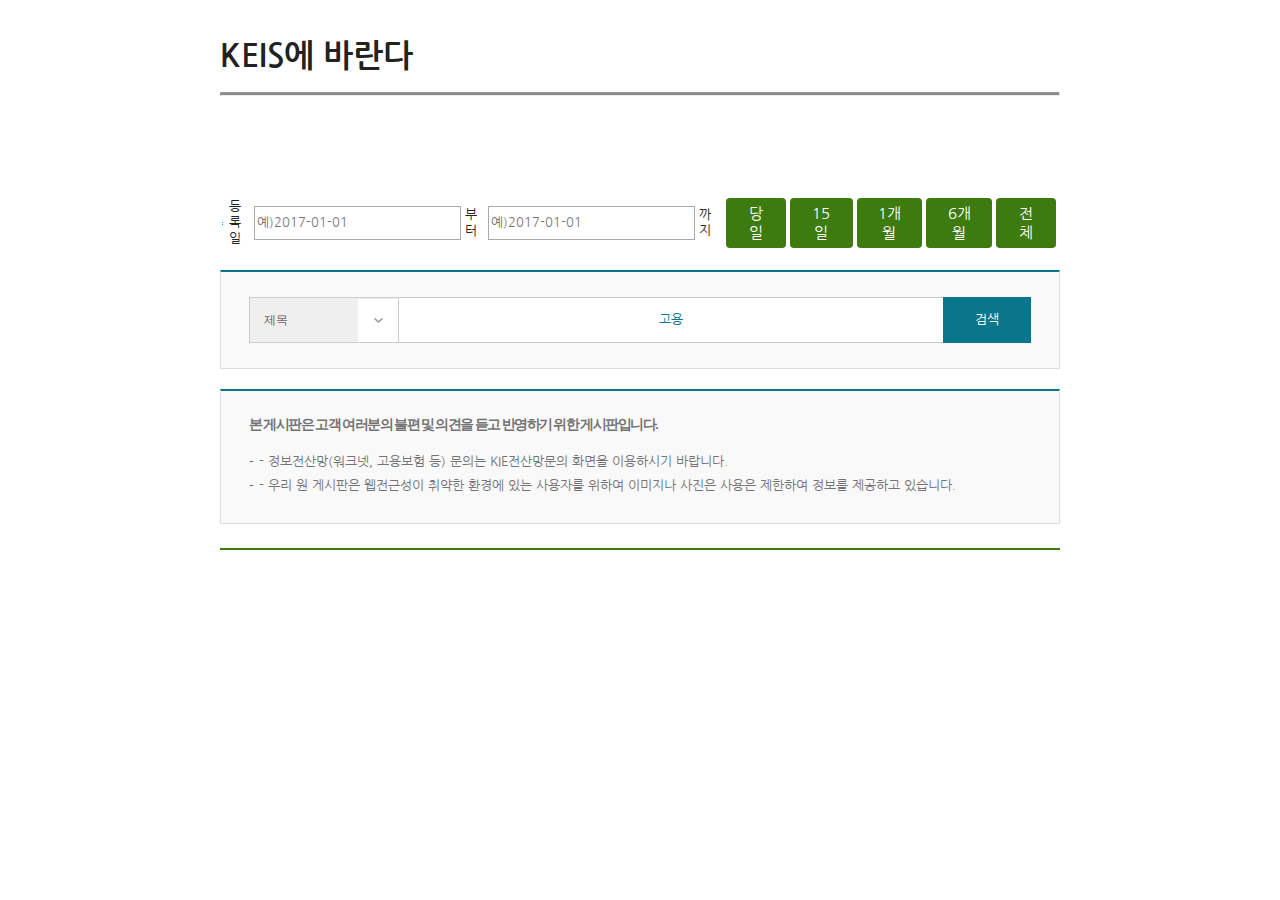
<file: index.html>
<!DOCTYPE html>
<html lang="ko">
<head>
    <meta charset="UTF-8">
    <meta http-equiv="X-UA-Compatible" content="IE=edge">
    <meta name="viewport" content="width=device-width, initial-scale=1.0">
    <title>자게판</title>
    <link rel="stylesheet" href="style/style.css">
</head>
<body>
    
<div id="wrap">

<div id="header" class="flex-container">

<h1>KEIS에 바란다</h1>
</div> 
<hr>
<!-- header끝 -->

<div id="searchDateArea" class="flex-container">

    <div id="periodInputArea" class="flex-container">
            <h5>등록일</h5>
            
       <input type="text" id="startDate" size="16" placeholder="예)2017-01-01 "><span>부터</span> 
       <input type="text" id="endDate" size="16" placeholder="예)2017-01-01 "> <span>까지</span> 
    
    </div>
    
    <!-- div#periodBtnArea 시작-->
<div id="periodBtnArea" class="flex-container">
<button type="button">당일</button>
<button type="button">15일</button>
<button type="button">1개월</button>
<button type="button">6개월</button>
<button type="button">전체</button>

</div>

</div>
<!-- date끝 -->

<div id="searchWordArea">
    <form action="URL" class="flex-container">

        <select id="searchColumn" name="searchColumn">
            <option value="subject">제목</option>
            <option value="content">내용</option>
        </select>
        
        <input type="text" name="searchWord" id="searchWord" placeholder="고용" >
        <button type="button">검색</button>
    </form>
</div>


<div id="bbsGuide">
<h5>
    본 게시판은 고객 여러분의
    불편 및 의견을 듣고 반영하기 위한 게시판입니다.
</h5>
<ul>
    <li>- 정보전산망(워크넷, 고용보험 등) 문의는 KIE전산망문의 화면을 이용하시기 바랍니다.</li>
    <li>- 우리 원 게시판은 웹전근성이 취약한 환경에 있는 사용자를 위하여 이미지나 사진은 
        사용은 제한하여 정보를 제공하고 있습니다.</li>
</ul>

</div>

<main id="mainBBS">

    
</main>




</div>
<!-- 워랩 -->



<script src="script/jquery-3.6.0.min.js"></script>
<script src="script/script.js"></script>
</body>
</html>
</file>
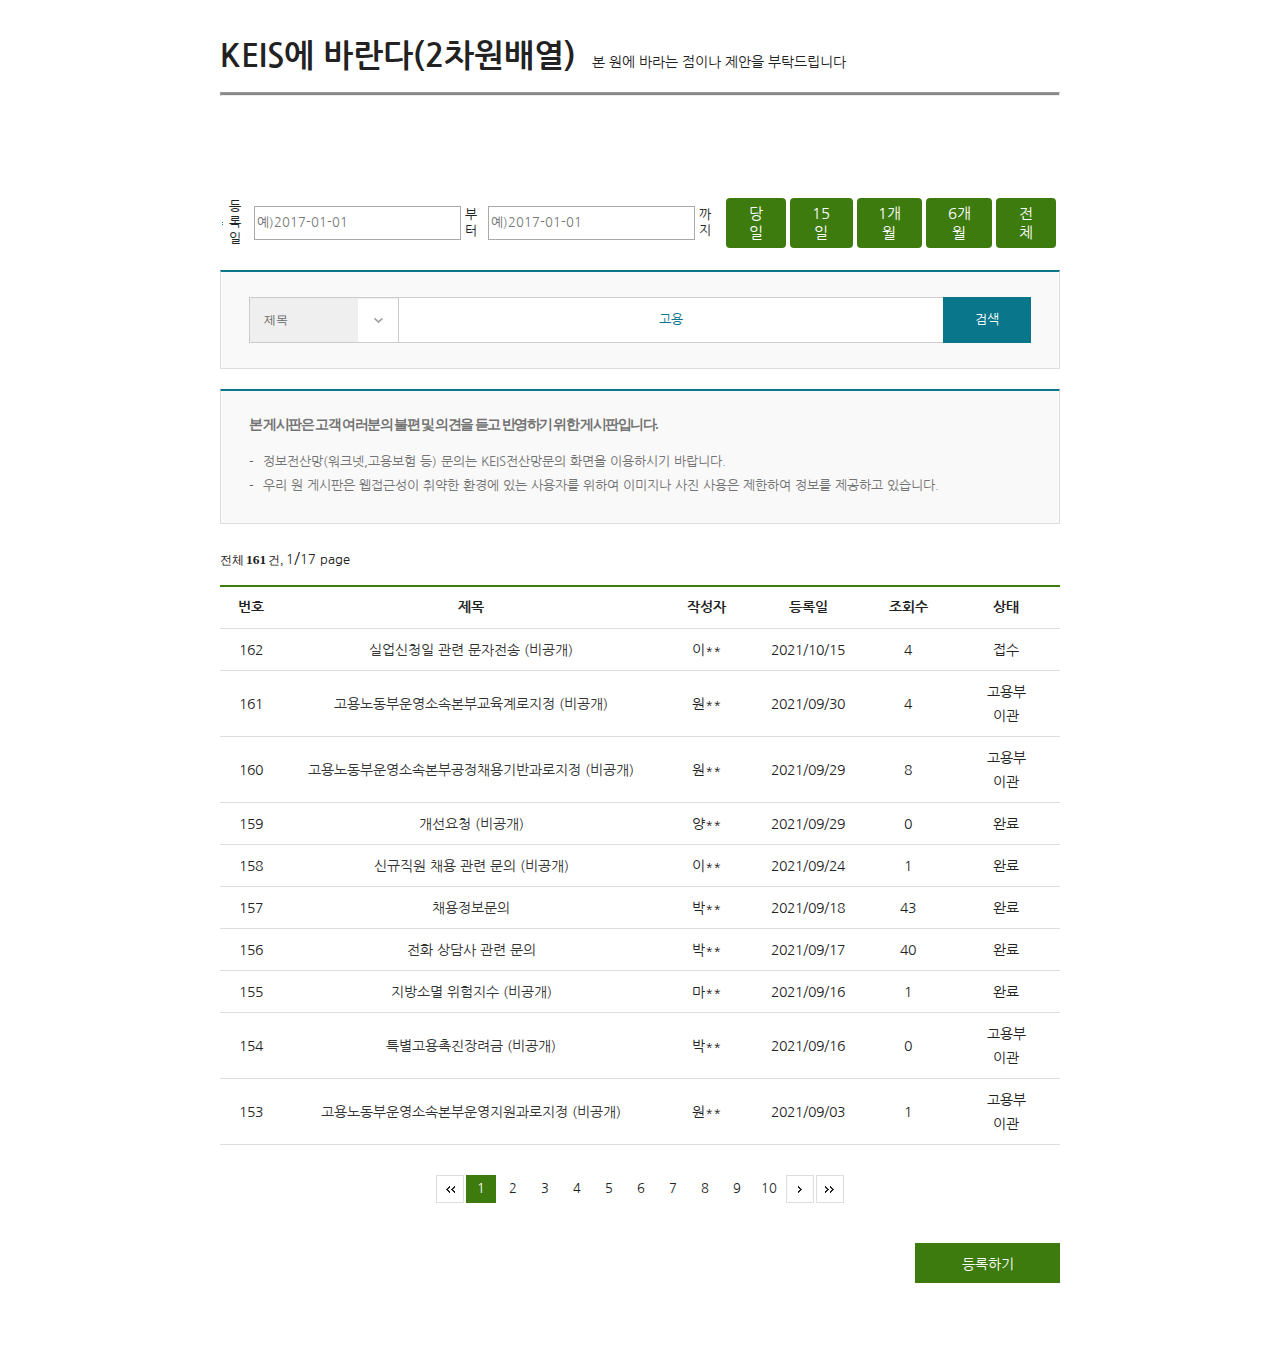
<file: bbs/freeBoard.html>
<!DOCTYPE html>
<html lang="ko">
<head>
    <meta charset="UTF-8">
    <meta http-equiv="X-UA-Compatible" content="IE=edge">
    <meta name="viewport" content="width=device-width, initial-scale=1.0">
    <title>자게판(자유게시판, 프리보드)</title>
    <link rel="stylesheet" href="../style/style.css">
</head>
<body>
    <div id="wrap">
        <header id="header">
            <h1>KEIS에 바란다(2차원배열)</h1>
        </header>
        <!-- header#header -->

        <hr>

        <div id="searchDateArea" class="flex-container">

            <div id="periodInputArea" class="flex-container">
                <h5>등록일</h5>
                <input type="text" id="startDate" size="16"
                placeholder="예)2017-01-01">
                <span>부터</span>    
                <input type="text" id="endDate" size="16"
                placeholder="예)2017-01-01">
                <span>까지</span>
            </div>
            <!-- div#periodInputArea -->

            <div id="periodBtnArea" class="flex-container">
                <button type="button">당일</button>
                <button type="button">15일</button>
                <button type="button">1개월</button>
                <button type="button">6개월</button>
                <button type="button">전체</button>
            </div>
            <!-- div#periodBtnArea -->

        </div>
        <!-- div#searchDateArea 
            등록일 및 등록기간 버튼 검색영역-->

        <div id="searchWordArea">
            <form action="URL" class="flex-container">
                <select id="searchColumn" name="searchColumn">
                    <option value="subject">제목</option>
                    <option value="content">내용</option>
                </select>
                <input type="text" name="searchWord"
                 id="searchWord" placeholder="고용">
                <button type="button">검색</button>
            </form>
        </div>
        <!-- div#searchWordArea 
           검색 영역 및 검색어를 사용한 검색영역 -->

        <div id="bbsGuide">
            <h5>
                본 게시판은 고객 여러분의 
                불편 및 의견을 듣고 반영하기 위한 게시판입니다.
            </h5>
            <ul>
                <li>
                    정보전산망(워크넷,고용보험 등) 문의는 
                    KEIS전산망문의 화면을 이용하시기 바랍니다.
                </li>
                <li>
                    우리 원 게시판은 웹접근성이 취약한 환경에 있는 
                    사용자를 위하여 이미지나 사진 사용은 
                    제한하여 정보를 제공하고 있습니다.
                </li>
            </ul>

        </div>
        <!-- div#bbsGuide -->

        <div id="dataRecordArea">
            <span id="totalRecord">161</span>
            <span id="nowPagePrn">1</span>
            <span>/</span>
            <span id="totalPagePrn">17</span>
        </div>
        <!-- div#dataRecordArea -->

        <main id="mainBBS">
            <!-- 
                table>thead>tr>th*6^^tbody>tr*10>td*6

                ^ => carot 캐럿, 캐롯, emmet코드에서는 1단계 상위요소로 이동
             -->
            <table id="bbsTbl">
                <thead>
                    <tr>
                        <th>번호</th>
                        <th>제목</th>
                        <th>작성자</th>
                        <th>등록일</th>
                        <th>조회수</th>
                        <th>상태</th>
                    </tr>
                </thead>
                <tbody id="bbsContent">
                    <tr>
                        <td></td>
                        <td></td>
                        <td></td>
                        <td></td>
                        <td></td>
                        <td></td>
                    </tr>
                </tbody>
            </table>  
        </main>
        <!-- main#mainBBS -->


        <div id="pagingArea" class="flex-container">
            <div><img src="../images/btn_first.gif" alt="처음으로" width="28" height="28"></div>
            <script>
            let tag = "";
            let attr = "";
            for (let i = 1; i <= 10; i++) { 
                if (i==1) {
                    attr = " selected";
                } else {
                    attr = "";
                }
                tag += "<div class='pageNum"+ attr +"'>"+i+"</div>";
            }
            document.write(tag); 
            </script>
            <div><img src="../images/btn_next.gif" alt="다음으로" width="28" height="28"></div>
            <div><img src="../images/btn_last.gif" alt="끝으로" width="28" height="28"></div>
        </div>
        <!-- div#pagingArea -->

        <footer id="footer">
                <button type="button">등록하기</button>
        </footer>
        <!-- footer#footer -->

    </div>
    <!-- div#wrap -->
    
    <script src="../script/jquery-3.6.0.min.js"></script>
    <script src="../script/script.js"></script>
</body>
</html>
</file>
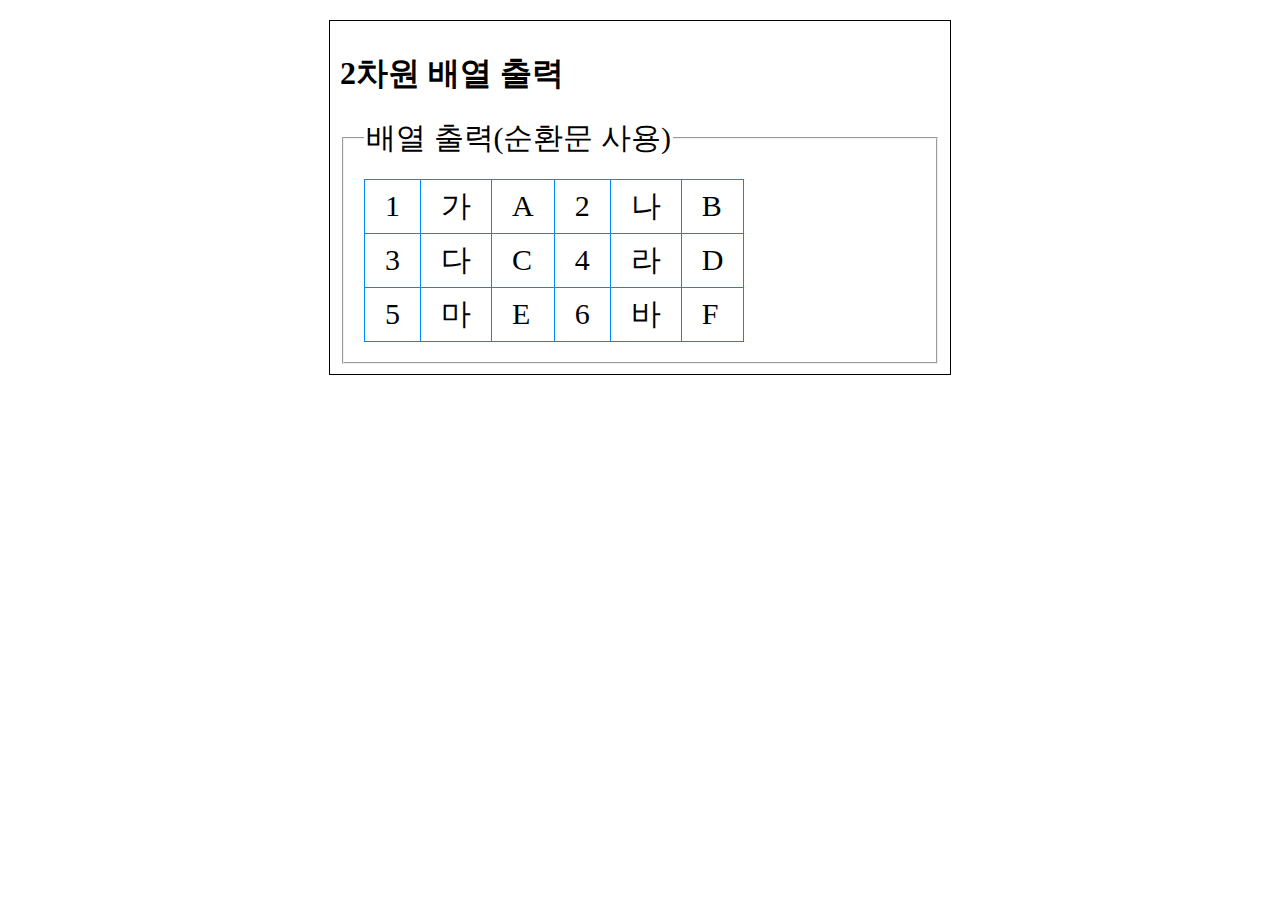
<file: bbs/matrixArray.html>
<!DOCTYPE html>
<html lang="ko">
<head>
    <meta charset="UTF-8">
    <meta http-equiv="X-UA-Compatible" content="IE=edge">
    <meta name="viewport" content="width=device-width, initial-scale=1.0">
    <title>2차원배열</title>
    <style>
        div#wrap {
            width: 600px;
            padding: 10px;
            border: 1px solid #000;
            margin: 20px auto;
        }
        fieldset {
            font-size: 30px;
            padding: 20px;
        }
        table#res {
            border: 1px solid #f80;
            border-collapse: collapse;
        }
        td {
            font-size: 30px;
            padding: 6px 20px;
            border: 1px solid #08f;
        }

    </style>
</head>
<body>
    <div id="wrap">
        <h1>2차원 배열 출력</h1>
        <fieldset>
            <legend>배열 출력(순환문 사용)</legend>
            <table id="res">
                <tbody id="prn"></tbody>
            </table>
        </fieldset>
    </div>
    <script src="../script/jquery-3.6.0.min.js"></script>
    <script>
        
        let arr = [ 
                        [1, "가", "A", 2,  "나", "B"],  
                        [3, "다", "C", 4, "라", "D" ],  
                        [5, "마", "E", 6, "바", "F" ] 
                    ];   // 2차원 배열

        let prn = "";
        for (let i = 0; i < arr.length; i++) {    // arr.length => 2

            prn += "<tr>";
            
            for (let j = 0; j <arr[i].length; j++) {        
                prn += "<td>" + arr[i][j] + "</td>";
            }

            prn += "</tr>";
            
          
        }

        $("#prn").html(prn);

        

    </script>
    
</body>
</html>
</file>
<file: style/style.css>
@charset "UTF-8";
@import url(style_Reset.css);


/* div#wrap 시작 */
div#wrap {
    width: 900px;
    padding: 40px 30px 20px;
    /* border: 1px solid #000; */
    margin: 0 auto;
}
/* div#wrap 끝 */



/* header#header 시작 */
header#header h1::after {
    content: "본 원에 바라는 점이나 제안을 부탁드립니다";
    font-size: 14px;
    font-weight: normal;
    margin-left: 16px;
}
/* header#header 끝 */


hr {
    padding: 1px;
    margin: 20px 0 100px;
    background-color: #888;
}




/*  div#searchDateArea 시작 */
div#searchDateArea {
    padding: 1px;
    /* border: 1px solid #000; */
    margin-bottom: 20px;
    justify-content: space-between;
}

#searchDateArea div#periodInputArea,
#searchDateArea div#periodBtnArea {
    padding: 1px;
    /* border: 1px solid #08f; */
    align-items: center;
}

/* div#periodInputArea 시작  */
#searchDateArea div#periodInputArea::before {
    content: "";
    width: 3px;
    height: 5px;
    margin-right: 6px;
    background-image: url(../images/bul_h6.gif);
    background-repeat: no-repeat;
    background-position: center;
}
#searchDateArea div#periodInputArea h5 {
    font-weight: normal;
}
#searchDateArea #periodInputArea :nth-child(2n-1) {
    font-size: 13px;
    margin-right: 11px;
}
#searchDateArea #periodInputArea input {
    padding: 8px 2px;
    border: 1px solid #aaa;
    margin-right: 4px;
}
/* div#periodInputArea 끝  */

/* div#periodBtnArea  시작 */
#searchDateArea div#periodBtnArea button {
    color: #fff;
    font-size: 15px;
    text-align: center;
    padding: 6px 21px;
    border: none;
    border-radius: 4px;
    margin: 0 2px;
    
    background-color: #3e7b0e;
    cursor: pointer;
}
/* div#periodBtnArea  끝 */

/*  div#searchDateArea 끝 */



/*  div#searchWordArea 시작 */
div#searchWordArea {
    padding: 25px 28px;
    border: 1px solid #ddd;
    border-top: 2px solid #0a768c;
    background-color: #f9f9f9;
    margin-bottom: 20px;
}

#searchWordArea select {
    color: #666;
    width: 150px;
    font-size: 11.5px;
    font-family: Dotum, serif;   /* 돋움 */
    padding: 16px 14px;
    border: 1px solid #ccc;

    cursor: pointer;
}

#searchWordArea select {   /* chrome */
    -webkit-appearance: none;
}
#searchWordArea select::-ms-expand {   /* IE */
    display : none;
}
#searchWordArea select {
    background-image:url(../images/box_select.jpg);
    background-position: right center;
    background-repeat: no-repeat;
}

#searchWordArea input {
    padding: 0 26px;
    border: 1px solid #ccc;
    border-right: none;
    border-left: none;
    flex: 1;
}

#searchWordArea input::placeholder {
    color: #0a768c;
    text-align: center;
}


#searchWordArea button {
    color: #fff;
    width: 88px;
    border: 1px solid #0a768c;
    background-color: #0a768c;

    cursor: pointer;
}
/*  div#searchWordArea 끝 */



/*  div#bbsGuide 시작 */
div#bbsGuide {
    padding: 25px 28px;
    border: 1px solid #ddd;
    border-top: 2px solid #0a768c;
    background-color: #f9f9f9;
    margin-bottom: 24px;
}
#bbsGuide h5 {
    color: #737373;
    font-size: 13.5px;
    font-family: Dotum, serif;    
    letter-spacing: -1.5px;
    margin-bottom: 16px;
}
#bbsGuide li {
    color: #737373;
    font-size: 12.5px;
    line-height: 24px;
}
#bbsGuide li::before {
    content: "";
    width: 10px;
    height: 5px;
    /* border: 1px solid #f00; */
    background-image: url(../images/bul_h7.gif);
    background-repeat: no-repeat;
    display: inline-block;
}
/*  div#bbsGuide 끝 */



/* div#dataRecordArea 시작 */

div#dataRecordArea {
    /* border: 1px solid #000; */
    margin-bottom: 16px;
}

#dataRecordArea span#totalRecord::before {
    content: "전체";
    font-size: 12px;
    font-family: Dotum, serif; 
    font-weight: normal;
    margin-right: 2px;
}
#dataRecordArea span#totalRecord {
    font-size: 13.5px;
    font-family: Dotum, serif;    
    font-weight: bold;
}
#dataRecordArea span#totalRecord::after {
    content: "건, ";
    font-size: 12px;
    font-family: Dotum, serif; 
    font-weight: normal;
    margin-left: 2px;
}
#dataRecordArea span#nowPagePrn {
    font-size: 13px;
}
#dataRecordArea span#totalPagePrn {
    font-size: 13px;
}
#dataRecordArea span#totalPagePrn::after {
    content: " page";
}
#dataRecordArea span:nth-child(2),
#dataRecordArea span:nth-child(3) {
    letter-spacing: -4px;
}
/* div#dataRecordArea 끝 */



/*  main#mainBBS 시작 */
main#mainBBS {
    /* padding: 25px 28px; */
    /* border: 1px solid #ddd; */
    border-top: 2px solid #3e7b0e;
    margin-bottom: 30px;
}    
#mainBBS table {
    border-collapse: collapse;
}

#mainBBS table tbody tr {
    transition: all 1s;
}
#mainBBS table tbody tr:hover {
    background-color: rgba(239, 239, 239, 0.31);
}
#mainBBS th,
#mainBBS td {
    font-size: 13.5px;
    text-align: center;
    line-height: 24px;
    padding: 9px 0 8px;
    border-bottom: 1px solid #ddd;  
    
}
#mainBBS th:nth-child(1),
#mainBBS td:nth-child(1)  {
    width: 62px;
}
#mainBBS th:nth-child(2),
#mainBBS td:nth-child(2)  {
    width: 378px;
}

#mainBBS td:nth-child(2) a:hover {
    text-decoration: underline;
}

#mainBBS th:nth-child(3),
#mainBBS td:nth-child(3)  {
    width: 92px;
}
#mainBBS td:nth-child(3)::after {
    content: "**";
}
#mainBBS th:nth-child(4),
#mainBBS td:nth-child(4)  {
    width: 112px;
}
#mainBBS th:nth-child(5),
#mainBBS td:nth-child(5)  {
    width: 88px;
}
#mainBBS th:nth-child(6),
#mainBBS td:nth-child(6)  {
    width: 108px;
    padding-left: 28px;
    padding-right: 28px;
}
/*  main#mainBBS 끝 */


/* div#pagingArea 시작 */
div#pagingArea {
    margin-bottom: 40px;
    justify-content: center;
}

div#pagingArea div {
    margin: 0 1px;
    cursor: pointer;
}
div#pagingArea div.pageNum {    
    width: 30px;
    height: 28px;
    font-size: 12.5px;
    text-align: center;
    line-height: 28px;
}
div#pagingArea div.selected {
    color: #fff;
    background-color: #3e7b0e;
}
/* div#pagingArea 끝 */


/*  footer#footer 시작 */
footer#footer {
    text-align: right;
    margin-bottom: 60px;
}
#footer button {
    width: 145px;
    height: 40px;
    color: #fff;
    font-size: 14px;
    line-height: 40px;
    border: 1px solid #3e7b0e;
    background-color: #3e7b0e;

    cursor: pointer;
    
}

/*  footer#footer 끝 */
</file>
